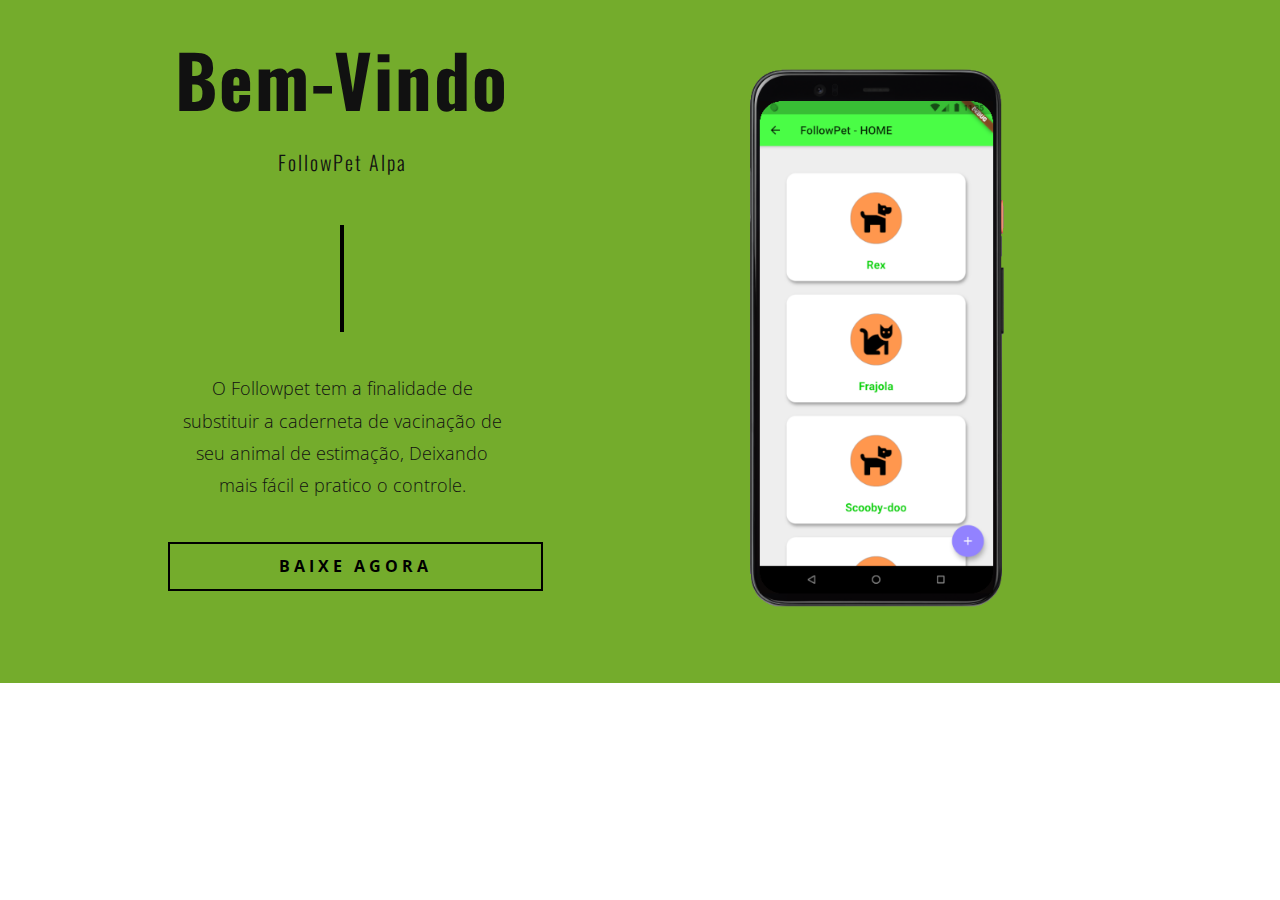
<file: index.html>
<!DOCTYPE html>
<html style="font-size: 16px;">
  <head>
    <meta name="viewport" content="width=device-width, initial-scale=1.0">
    <meta charset="utf-8">
    <meta name="keywords" content="welcome">
    <meta name="description" content="">
    <meta name="page_type" content="np-template-header-footer-from-plugin">
    <title>FollowPet-Alfa</title>
    <link rel="stylesheet" href="nicepage.css" media="screen">
    <link rel="stylesheet" href="Page-10.css" media="screen">
    <link rel="shortcut icon" href="/images/favicon.ico" />
    <script class="u-script" type="text/javascript" src="jquery-1.9.1.min.js" defer=""></script>
    <script class="u-script" type="text/javascript" src="nicepage.js" defer=""></script>
    <meta name="generator" content="Nicepage 3.13.5, nicepage.com">
    <link id="u-theme-google-font" rel="stylesheet" href="https://fonts.googleapis.com/css?family=Oswald:200,300,400,500,600,700|Open+Sans:300,300i,400,400i,600,600i,700,700i,800,800i">
    <link id="u-page-google-font" rel="stylesheet" href="https://fonts.googleapis.com/css?family=Oswald:200,300,400,500,600,700">
    
    
    <script type="application/ld+json">{
		"@context": "http://schema.org",
		"@type": "Organization",
		"name": "FollowPet-Alfa",
		"url": "index.html",
}</script>
    <meta property="og:title" content="Page 10">
    <meta property="og:type" content="website">
    <meta name="theme-color" content="#39a1ff">
    <link rel="canonical" href="index.html">
    <meta property="og:url" content="index.html">
  </head>
  <body data-home-page="https://website375736.nicepage.io/Page-10.html?version=5245f04e-127d-4e8b-ab2a-1132a9215839" data-home-page-title="Page 10" class="u-body">
    <section class="u-clearfix u-custom-color-1 u-valign-middle-md u-valign-middle-sm u-valign-middle-xs u-section-1" id="sec-591f">
      <div class="u-clearfix u-layout-wrap u-layout-wrap-1">
        <div class="u-layout">
          <div class="u-layout-row">
            <div class="u-align-center u-container-style u-layout-cell u-right-cell u-shape-rectangle u-size-27 u-layout-cell-1">
              <div class="u-container-layout u-container-layout-1">
                <h2 class="u-text u-text-body-color u-text-1">Bem-Vindo</h2>
                <h6 class="u-text u-text-body-color u-text-2">FollowPet Alpa</h6>
                <div class="u-border-4 u-border-black u-line u-line-vertical u-line-1"></div>
                <p class="u-text u-text-body-color u-text-3">O Followpet tem a finalidade de substituir a caderneta de vacinação de seu animal de estimação, Deixando mais fácil e pratico o controle.</p>
                <a href="https://drive.google.com/file/d/1whDnELDkV1L8GLzEvow7t9FoLiPUPwIb/view?passive=1209600&continue=https://drive.google.com/drive/?utm_source%3Dpt-BR%26utm_medium%3Dbutton%26utm_campaign%3Dweb%26utm_content%3Dgotodrive%26utm_term%3Dcarousel%26usp%3Dabout_start%26urp%3Dhttps://www.google.com/&followup=https://drive.google.com/drive/?utm_source%3Dpt-BR%26utm_medium%3Dbutton%26utm_campaign%3Dweb%26utm_content%3Dgotodrive%26utm_term%3Dcarousel%26usp%3Dabout_start%26urp%3Dhttps://www.google.com/&emr=1" class="u-border-2 u-border-black u-btn u-button-style u-none u-text-black u-text-hover-white u-btn-1" download>baixe agora</a>
              </div>
            </div>
            <div class="u-container-style u-layout-cell u-left-cell u-size-33 u-layout-cell-2">
              <div class="u-container-layout u-valign-middle-lg u-valign-middle-md u-valign-middle-xl u-container-layout-2">
                <img class="u-image u-image-1" src="images/Grupo21.png" data-image-width="633" data-image-height="844" width="auto" height="auto">
              </div>
            </div>
          </div>
        </div>
      </div>
    </section>
    
    
  </body>
</html>
</file>
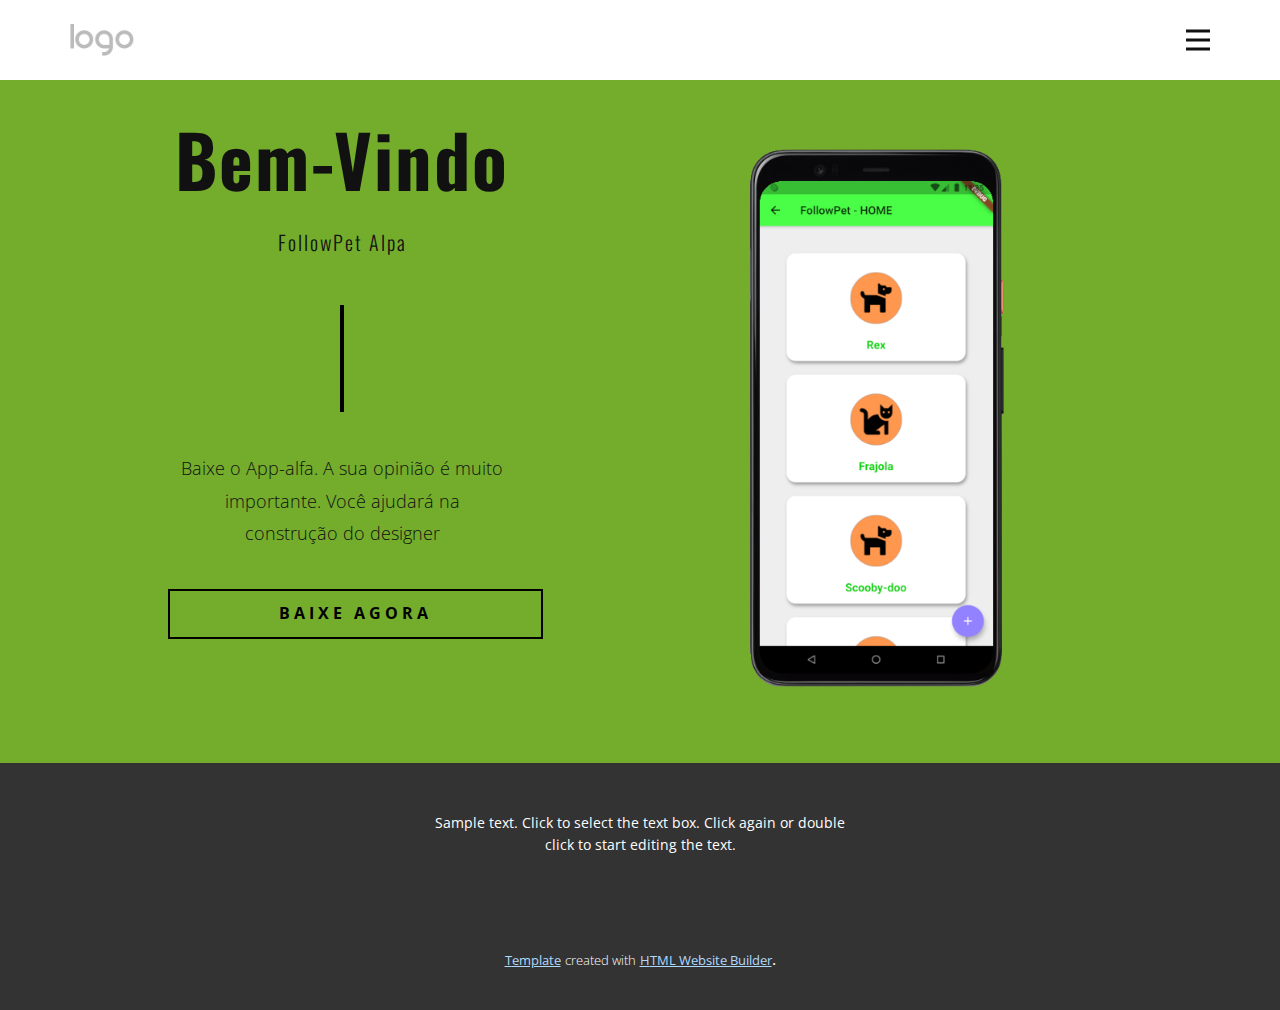
<file: Page-10.html>
<!DOCTYPE html>
<html style="font-size: 16px;">
  <head>
    <meta name="viewport" content="width=device-width, initial-scale=1.0">
    <meta charset="utf-8">
    <meta name="keywords" content="welcome">
    <meta name="description" content="">
    <meta name="page_type" content="np-template-header-footer-from-plugin">
    <title>Page 10</title>
    <link rel="stylesheet" href="nicepage.css" media="screen">
<link rel="stylesheet" href="Page-10.css" media="screen">
    <script class="u-script" type="text/javascript" src="jquery-1.9.1.min.js" defer=""></script>
    <script class="u-script" type="text/javascript" src="nicepage.js" defer=""></script>
    <meta name="generator" content="Nicepage 3.13.5, nicepage.com">
    <link id="u-theme-google-font" rel="stylesheet" href="https://fonts.googleapis.com/css?family=Oswald:200,300,400,500,600,700|Open+Sans:300,300i,400,400i,600,600i,700,700i,800,800i">
    <link id="u-page-google-font" rel="stylesheet" href="https://fonts.googleapis.com/css?family=Oswald:200,300,400,500,600,700">
    
    
    <script type="application/ld+json">{
		"@context": "http://schema.org",
		"@type": "Organization",
		"name": "",
		"url": "index.html",
		"logo": "images/default-logo.png"
}</script>
    <meta property="og:title" content="Page 10">
    <meta property="og:type" content="website">
    <meta name="theme-color" content="#39a1ff">
    <link rel="canonical" href="index.html">
    <meta property="og:url" content="index.html">
  </head>
  <body class="u-body"><header class="u-clearfix u-header u-header" id="sec-30a6"><div class="u-clearfix u-sheet u-valign-middle u-sheet-1">
        <a href="https://nicepage.com" class="u-image u-logo u-image-1">
          <img src="images/default-logo.png" class="u-logo-image u-logo-image-1">
        </a>
        <nav class="u-menu u-menu-dropdown u-offcanvas u-menu-1" data-responsive-from="XL">
          <div class="menu-collapse" style="font-size: 1rem; letter-spacing: 0px; font-weight: 500;" wfd-invisible="true">
            <a class="u-button-style u-custom-active-color u-custom-border u-custom-border-color u-custom-hover-color u-custom-left-right-menu-spacing u-custom-padding-bottom u-custom-text-active-color u-custom-text-color u-custom-text-hover-color u-custom-top-bottom-menu-spacing u-nav-link u-text-active-palette-1-base u-text-hover-palette-2-base" href="#">
              <svg><use xlink:href="#menu-hamburger"></use></svg>
              <svg version="1.1" xmlns="http://www.w3.org/2000/svg" xmlns:xlink="http://www.w3.org/1999/xlink"><defs><symbol id="menu-hamburger" viewBox="0 0 16 16" style="width: 16px; height: 16px;"><rect y="1" width="16" height="2"></rect><rect y="7" width="16" height="2"></rect><rect y="13" width="16" height="2"></rect>
</symbol>
</defs></svg>
            </a>
          </div>
          <div class="u-custom-menu u-nav-container" wfd-invisible="true">
            <ul class="u-nav u-spacing-2 u-unstyled u-nav-1"><li class="u-nav-item"><a class="u-active-grey-5 u-button-style u-hover-grey-10 u-nav-link u-text-active-grey-90 u-text-grey-90 u-text-hover-grey-90" href="Home.html" style="padding: 10px 20px;">Home</a>
</li><li class="u-nav-item"><a class="u-active-grey-5 u-button-style u-hover-grey-10 u-nav-link u-text-active-grey-90 u-text-grey-90 u-text-hover-grey-90" href="Page-5.html" style="padding: 10px 20px;">Page 5</a>
</li></ul>
          </div>
          <div class="u-custom-menu u-nav-container-collapse" wfd-invisible="true">
            <div class="u-black u-container-style u-inner-container-layout u-opacity u-opacity-95 u-sidenav">
              <div class="u-sidenav-overflow">
                <div class="u-menu-close"></div>
                <ul class="u-align-center u-nav u-popupmenu-items u-unstyled u-nav-2"><li class="u-nav-item"><a class="u-button-style u-nav-link" href="Home.html" style="padding: 10px 20px;">Home</a>
</li></ul>
              </div>
            </div>
            <div class="u-black u-menu-overlay u-opacity u-opacity-70" wfd-invisible="true"></div>
          </div>
        </nav>
      </div></header> 
    <section class="u-clearfix u-custom-color-1 u-valign-middle-md u-valign-middle-sm u-valign-middle-xs u-section-1" id="sec-591f">
      <div class="u-clearfix u-layout-wrap u-layout-wrap-1">
        <div class="u-layout">
          <div class="u-layout-row">
            <div class="u-align-center u-container-style u-layout-cell u-right-cell u-shape-rectangle u-size-27 u-layout-cell-1">
              <div class="u-container-layout u-container-layout-1">
                <h2 class="u-text u-text-body-color u-text-1">Bem-Vindo</h2>
                <h6 class="u-text u-text-body-color u-text-2">FollowPet Alpa</h6>
                <div class="u-border-4 u-border-black u-line u-line-vertical u-line-1"></div>
                <p class="u-text u-text-body-color u-text-3">Baixe o App-alfa. A sua opinião é muito importante. Você ajudará na construção do designer </p>
                <a href="https://nicepage.com/c/video-website-templates" class="u-border-2 u-border-black u-btn u-button-style u-none u-text-black u-text-hover-white u-btn-1">baixe agora</a>
              </div>
            </div>
            <div class="u-container-style u-layout-cell u-left-cell u-size-33 u-layout-cell-2">
              <div class="u-container-layout u-valign-middle-lg u-valign-middle-md u-valign-middle-xl u-container-layout-2">
                <img class="u-image u-image-1" src="images/Grupo21.png" data-image-width="633" data-image-height="844">
              </div>
            </div>
          </div>
        </div>
      </div>
    </section>
    
    
    <footer class="u-align-center u-clearfix u-footer u-grey-80 u-footer" id="sec-fb57"><div class="u-clearfix u-sheet u-sheet-1">
        <p class="u-small-text u-text u-text-variant u-text-1">Sample text. Click to select the text box. Click again or double click to start editing the text.</p>
      </div></footer>
    <section class="u-backlink u-clearfix u-grey-80">
      <a class="u-link" href="https://nicepage.com/templates" target="_blank">
        <span>Template</span>
      </a>
      <p class="u-text">
        <span>created with</span>
      </p>
      <a class="u-link" href="https://nicepage.com/html-website-builder" target="_blank">
        <span>HTML Website Builder</span>
      </a>. 
    </section>
  </body>
</html>
</file>
